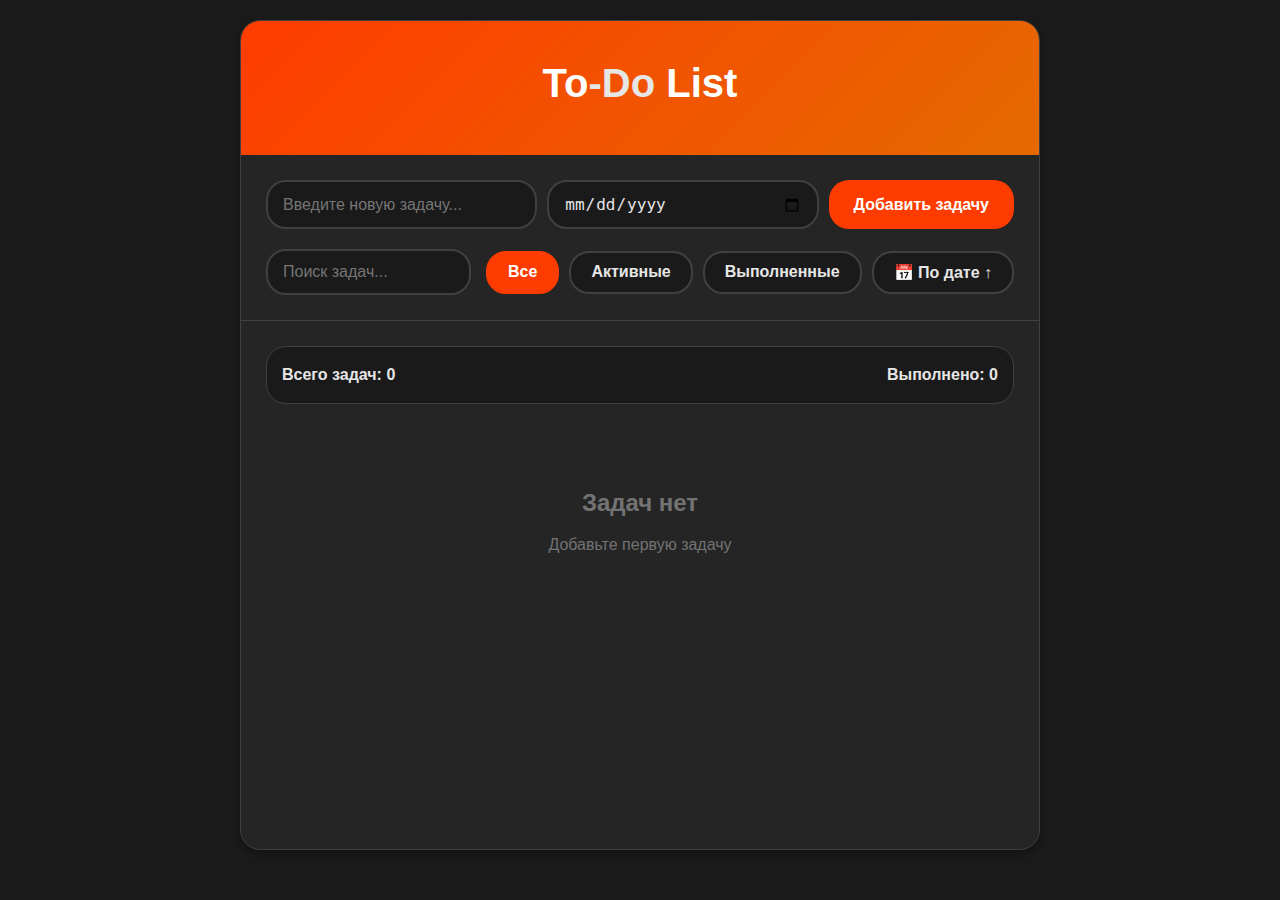
<file: index.html>
<!DOCTYPE html>
<html lang="ru">
<head>
    <meta charset="UTF-8">
    <meta name="viewport" content="width=device-width, initial-scale=1.0">
    <title>To-Do List</title>
    <link rel="stylesheet" href="style.css">
</head>
<body>
    <script src="script.js"></script>
</body>
</html>
</file>
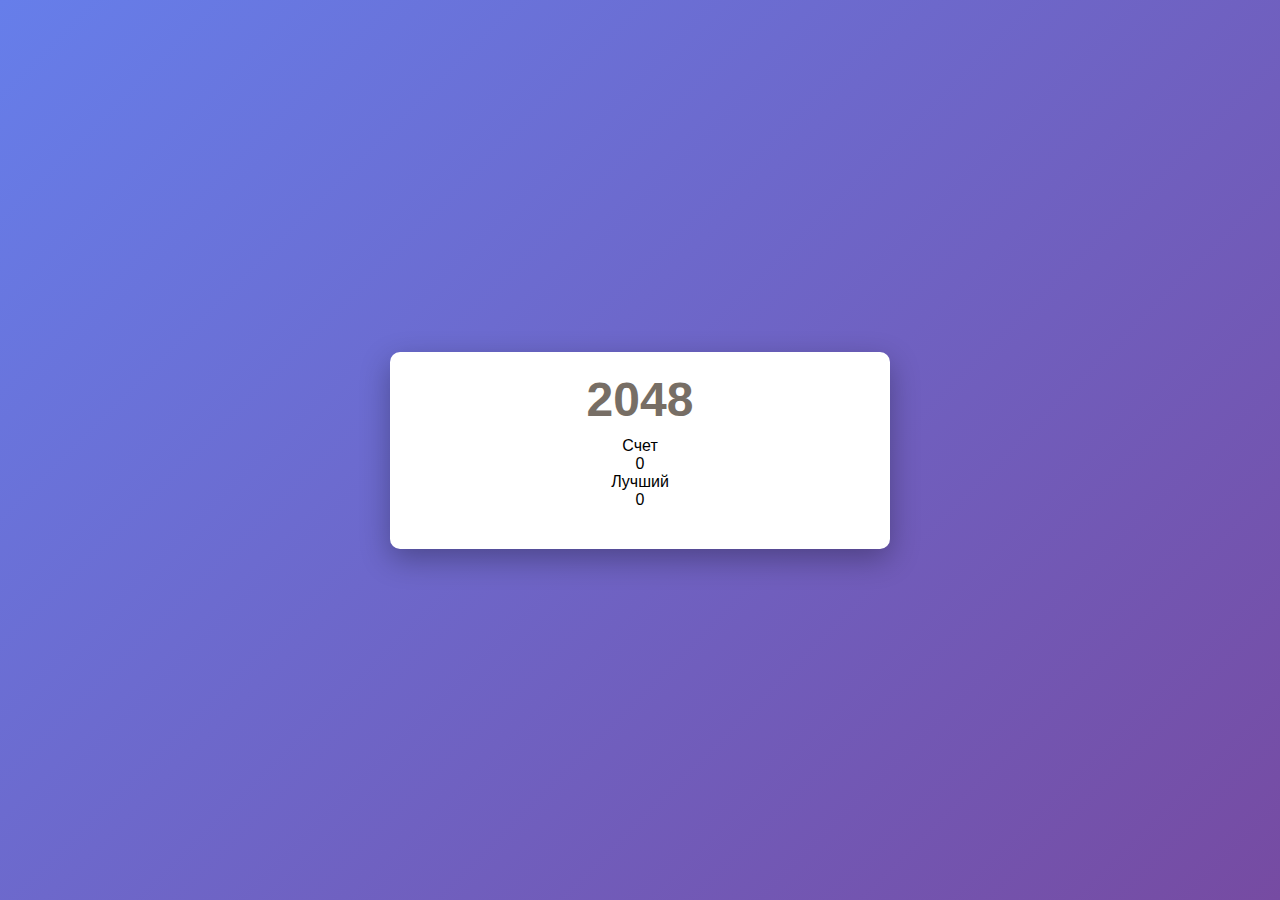
<file: lab3/index.html>
<!DOCTYPE html>
<html lang="ru">
<head>
    <meta charset="UTF-8">
    <meta name="viewport" content="width=device-width, initial-scale=1.0, user-scalable=no">
    <title>2048 Game</title>
    <link rel="icon" href="data:image/svg+xml,<svg xmlns=%22http://www.w3.org/2000/svg%22 viewBox=%220 0 100 100%22><text y=%22.9em%22 font-size=%2290%22>🎮</text></svg>">
    <link rel="stylesheet" href="style.css">
</head>
<body>
    <div class="container">
		<header>
			<h1>2048</h1>
			<div class="scores">
				<div class="score-container">
					<div class="score-label">Счет</div>
					<div class="score-value" id="score">0</div>
				</div>
				<div class="score-container">
					<div class="score-label">Лучший</div>
					<div class="score-value" id="bestScore">0</div>
				</div>
			</div>
		</header>

    </div>
    <script src="script.js"></script>
</body>
</html>
</file>
<file: style.css>
:root {
  --dark-bg: #1a1a1a;
  --dark-card: #252525;
  --dark-text: #e6e6e6;
  --orange: #ff3c00;
  --orange-dark: #e56a00;
  --orange-light: #ff9433;
  --gray: #737373;
  --gray-light: #404040;
  --success: #2ecc71;
  --shadow: 0 4px 6px rgba(0,0,0,.3);
  --transition: .3s ease;
  --border-radius: 20px;
}

* {
  margin: 0;
  padding: 0;
  box-sizing: border-box;
}

body {
  font-family: 'Segoe UI', Tahoma, Geneva, Verdana, sans-serif;
  line-height: 1.6;
  color: var(--dark-text);
  background: var(--dark-bg);
  min-height: 100vh;
  padding: 20px;
}

.container {
  max-width: 800px;
  margin: 0 auto;
  background: var(--dark-card);
  border-radius: var(--border-radius);
  box-shadow: var(--shadow);
  overflow: hidden;
  border: 1px solid var(--gray-light);
}

.header {
  background: linear-gradient(135deg, var(--orange), var(--orange-dark));
  color: white;
  padding: 30px;
  text-align: center;
}

.header h1 {
  font-size: 2.5rem;
  margin-bottom: 10px;
  font-weight: bold;
}

.header span {
  color: var(--dark-text);
}

.controls {
  padding: 25px;
  background: var(--dark-card);
  border-bottom: 1px solid var(--gray-light);
}

.input-group {
  display: flex;
  gap: 10px;
  margin-bottom: 20px;
  flex-wrap: wrap;
}

.input-group input {
  padding: 12px 15px;
  border: 2px solid var(--gray-light);
  border-radius: var(--border-radius);
  font-size: 16px;
  background: var(--dark-bg);
  color: var(--dark-text);
  transition: var(--transition);
  flex: 1;
  min-width: 200px;
}

.input-group input:focus {
  outline: none;
  border-color: var(--orange);
  box-shadow: 0 0 0 2px rgba(255, 60, 0, 0.2);
}

.btn {
  padding: 12px 25px;
  border: none;
  border-radius: var(--border-radius);
  cursor: pointer;
  font-size: 16px;
  font-weight: 600;
  transition: var(--transition);
}

.btn-primary {
  background: var(--orange);
  color: white;
}

.btn-primary:hover {
  background: var(--orange-dark);
  transform: translateY(-2px);
}

.tasks-container {
  padding: 25px;
}

.task-list {
  list-style: none;
  min-height: 400px;
}

.task-item {
  background: var(--dark-bg);
  border: 2px solid var(--gray-light);
  border-radius: var(--border-radius);
  padding: 20px;
  margin-bottom: 15px;
  display: flex;
  align-items: center;
  gap: 15px;
  transition: var(--transition);
}

.task-item:hover {
  transform: translateY(-5px);
  box-shadow: 0 12px 20px rgba(0, 0, 0, 0.4);
  border-color: var(--orange-light);
}

.task-content {
  flex: 1;
}

.task-title {
  font-size: 18px;
  font-weight: 600;
  margin-bottom: 5px;
  word-break: break-word;
}

.task-date {
  color: var(--gray);
  font-size: 14px;
}

.task-checkbox {
  width: 20px;
  height: 20px;
  cursor: pointer;
  accent-color: var(--orange);
}

.task-item.completed {
  background: var(--gray-light);
  border-color: var(--success);
}

.task-item.completed .task-title {
  text-decoration: line-through;
  color: var(--gray);
}

.task-item.completed .task-date {
  color: var(--gray);
}

.task-actions {
  display: flex;
  gap: 10px;
}

.btn-action {
  padding: 8px 12px;
  border: none;
  border-radius: var(--border-radius);
  cursor: pointer;
  font-size: 14px;
  transition: var(--transition);
  color: white;
}

.btn-delete {
  background: #dc3545;
}

.btn-delete:hover {
  background: #c82333;
}

.filter-group {
  display: flex;
  gap: 15px;
  align-items: center;
  flex-wrap: wrap;
}

.filter-buttons {
  display: flex;
  gap: 10px;
  flex-wrap: wrap;
}

.btn-filter {
  background: var(--dark-bg);
  border: 2px solid var(--gray-light);
  color: var(--dark-text);
  padding: 10px 20px;
}

.btn-filter.active {
  background: var(--orange);
  color: white;
  border-color: var(--orange);
}

.search-box {
  flex: 1;
  min-width: 200px;
}

.search-box input {
  width: 100%;
  padding: 12px 15px;
  border: 2px solid var(--gray-light);
  border-radius: var(--border-radius);
  font-size: 16px;
  background: var(--dark-bg);
  color: var(--dark-text);
  transition: var(--transition);
}

.search-box input:focus {
  outline: none;
  border-color: var(--orange);
  box-shadow: 0 0 0 2px rgba(255, 60, 0, 0.2);
}

.task-item {
  background: var(--dark-bg);
  border: 2px solid var(--gray-light);
  border-radius: var(--border-radius);
  padding: 20px;
  margin-bottom: 15px;
  display: flex;
  align-items: center;
  gap: 15px;
  transition: var(--transition);
  cursor: grab; 
}

.task-item.dragging {
  opacity: 0.5;
  background: var(--gray-light);
}

.btn-edit {
  background: var(--orange);
}

.btn-edit:hover {
  background: var(--orange-dark);
}
.stats {
  display: flex;
  justify-content: space-between;
  margin-bottom: 20px;
  padding: 15px;
  background: var(--dark-bg);
  border-radius: var(--border-radius);
  font-weight: 600;
  border: 1px solid var(--gray-light);
}

.task-item.overdue {
  border-left: 4px solid #dc3545;
  background: rgba(220, 53, 69, 0.1);
}

.task-item.overdue .task-date {
  color: #dc3545;
  font-weight: bold;
}

.date-warning {
  color: #dc3545;
  font-size: 12px;
  margin-top: 5px;
}

.empty-state {
  text-align: center;
  padding: 60px 20px;
  color: var(--gray);
}

.empty-state h3 {
  margin-bottom: 10px;
  font-size: 24px;
}

.empty-state p {
  font-size: 16px;
}

@media (max-width: 768px) {
  .container {
    margin: 10px;
  }
  
  .header {
    padding: 20px;
  }
  
  .header h1 {
    font-size: 2rem;
  }
  
  .controls {
    padding: 20px;
  }
  
  .input-group, .filter-group {
    flex-direction: column;
  }
  
  .filter-group {
    align-items: stretch;
  }
  
  .filter-buttons {
    justify-content: center;
  }
  
  .task-item {
    flex-direction: column;
    align-items: flex-start;
    gap: 10px;
  }
  
  .task-actions {
    align-self: flex-end;
  }
}

.toast {
  position: fixed;
  bottom: 30px;
  right: 30px;
  background: var(--dark-card);
  color: var(--dark-text);
  border: 2px solid var(--orange);
  border-radius: var(--border-radius);
  padding: 15px 25px;
  box-shadow: var(--shadow);
  font-weight: 600;
  z-index: 1000;
  opacity: 0;
  transform: translateY(20px);
  animation: fadeInUp 0.3s forwards;
}

.toast.error {
  border-color: #dc3545;
  color: #ffbaba;
}

.toast.info {
  border-color: var(--orange);
}

.toast.success {
  border-color: var(--success);
  color: #b6fcb6;
}

@keyframes fadeInUp {
  to {
    opacity: 1;
    transform: translateY(0);
  }
}

.modal {
  position: fixed;
  top: 0;
  left: 0;
  width: 100%;
  height: 100%;
  background: rgba(0, 0, 0, 0.7);
  display: flex;
  align-items: center;
  justify-content: center;
  z-index: 2000;
  animation: fadeIn 0.3s ease;
}

.modal-content {
  background: var(--dark-card);
  border: 2px solid var(--gray-light);
  border-radius: var(--border-radius);
  box-shadow: var(--shadow);
  padding: 30px;
  width: 90%;
  max-width: 400px;
  text-align: center;
  animation: slideDown 0.4s ease;
}

.modal-content h3 {
  margin-bottom: 20px;
  color: var(--orange-light);
}

.modal-content input {
  width: 100%;
  padding: 12px 15px;
  margin-bottom: 15px;
  border: 2px solid var(--gray-light);
  border-radius: var(--border-radius);
  background: var(--dark-bg);
  color: var(--dark-text);
  font-size: 16px;
  transition: var(--transition);
}

.modal-content input:focus {
  outline: none;
  border-color: var(--orange);
  box-shadow: 0 0 0 2px rgba(255, 60, 0, 0.2);
}

.modal-actions {
  display: flex;
  justify-content: space-between;
  gap: 15px;
  margin-top: 15px;
}

.modal-actions .btn {
  flex: 1;
}

@keyframes fadeIn {
  from { opacity: 0; }
  to { opacity: 1; }
}

@keyframes slideDown {
  from {
    transform: translateY(-20px);
    opacity: 0;
  }
  to {
    transform: translateY(0);
    opacity: 1;
  }
}
</file>
<file: lab3/style.css>
* {
    margin: 0;
    padding: 0;
    box-sizing: border-box;
}

body {
    font-family: 'Arial', sans-serif;
    background: linear-gradient(135deg, #667eea 0%, #764ba2 100%);
    display: flex;
    justify-content: center;
    align-items: center;
    min-height: 100vh;
    padding: 20px;
}

.container {
    background: white;
    border-radius: 10px;
    padding: 20px;
    box-shadow: 0 10px 30px rgba(0, 0, 0, 0.3);
    max-width: 500px;
    width: 100%;
}

header {
    text-align: center;
    margin-bottom: 20px;
}

h1 {
    font-size: 3em;
    color: #776e65;
    margin-bottom: 10px;
}
</file>
